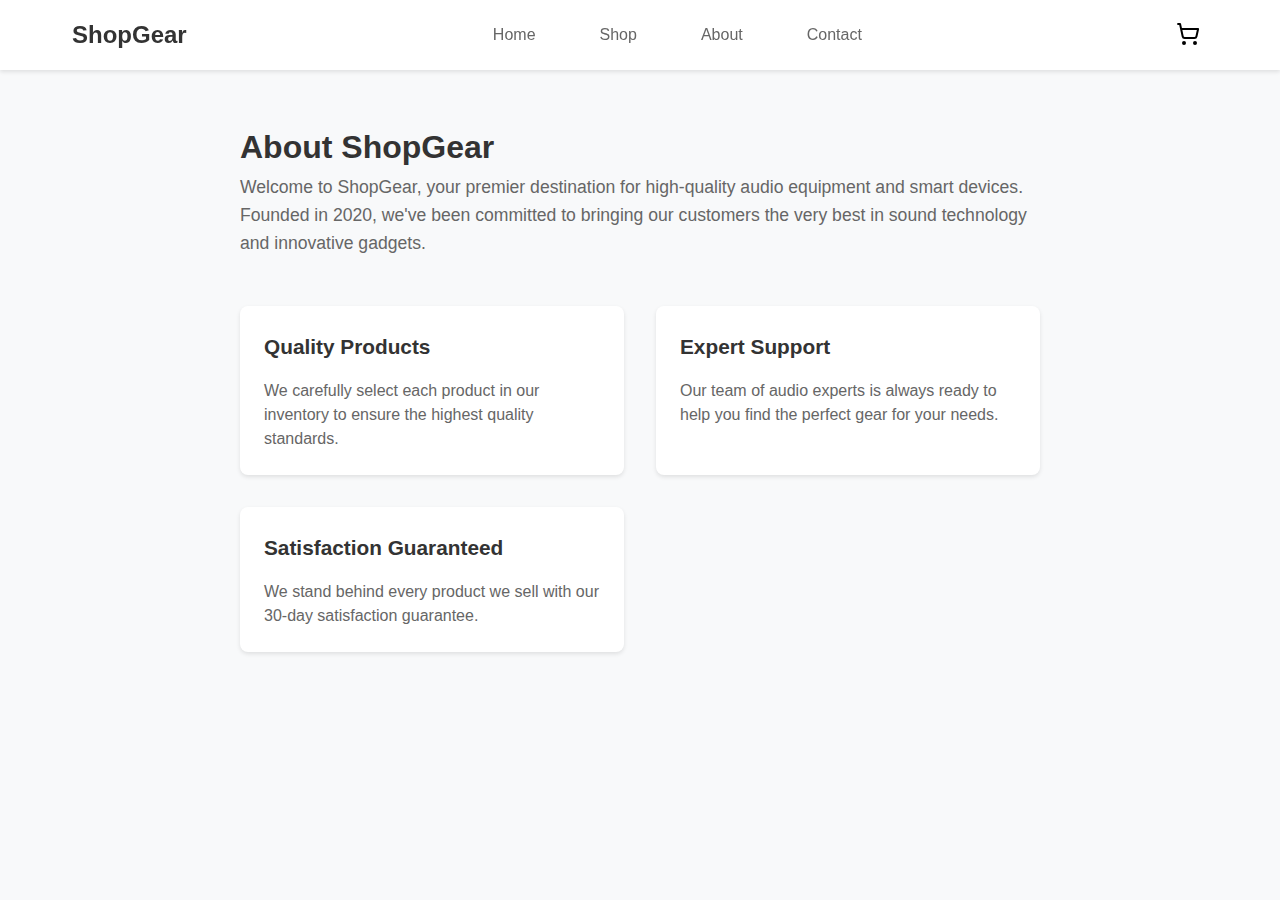
<file: about.html>
<!DOCTYPE html>
<html lang="en">
<head>
    <meta charset="UTF-8">
    <meta name="viewport" content="width=device-width, initial-scale=1.0">
    <title>ShopGear - About Us</title>
    <link rel="stylesheet" href="/styles.css">
</head>
<body>
    <!-- Navigation Bar -->
    <nav class="navbar">
        <div class="nav-container">
            <div class="logo">
                <a href="/">ShopGear</a>
            </div>
            <div class="nav-links">
                <a href="index.html">Home</a>
                <a href="shop.html">Shop</a>
                <a href="about.html">About</a>
                <a href="contact.html">Contact</a>
            </div>
            <div class="cart-icon">
                <button>
                    <svg xmlns="http://www.w3.org/2000/svg" width="24" height="24" viewBox="0 0 24 24" fill="none" stroke="currentColor" stroke-width="2" stroke-linecap="round" stroke-linejoin="round"><circle cx="8" cy="21" r="1"/><circle cx="19" cy="21" r="1"/><path d="M2.05 2.05h2l2.66 12.42a2 2 0 0 0 2 1.58h9.78a2 2 0 0 0 1.95-1.57l1.65-7.43H5.12"/></svg>
                </button>
            </div>
        </div>
    </nav>

    <main class="container">
        <div class="about-section">
            <h1>About ShopGear</h1>
            <p class="about-description">
                Welcome to ShopGear, your premier destination for high-quality audio equipment and smart devices. 
                Founded in 2020, we've been committed to bringing our customers the very best in sound technology 
                and innovative gadgets.
            </p>
            
            <div class="about-features">
                <div class="feature">
                    <h2>Quality Products</h2>
                    <p>We carefully select each product in our inventory to ensure the highest quality standards.</p>
                </div>
                
                <div class="feature">
                    <h2>Expert Support</h2>
                    <p>Our team of audio experts is always ready to help you find the perfect gear for your needs.</p>
                </div>
                
                <div class="feature">
                    <h2>Satisfaction Guaranteed</h2>
                    <p>We stand behind every product we sell with our 30-day satisfaction guarantee.</p>
                </div>
            </div>
        </div>
    </main>

    <script src="/script.js"></script>
</body>
</html>
</file>
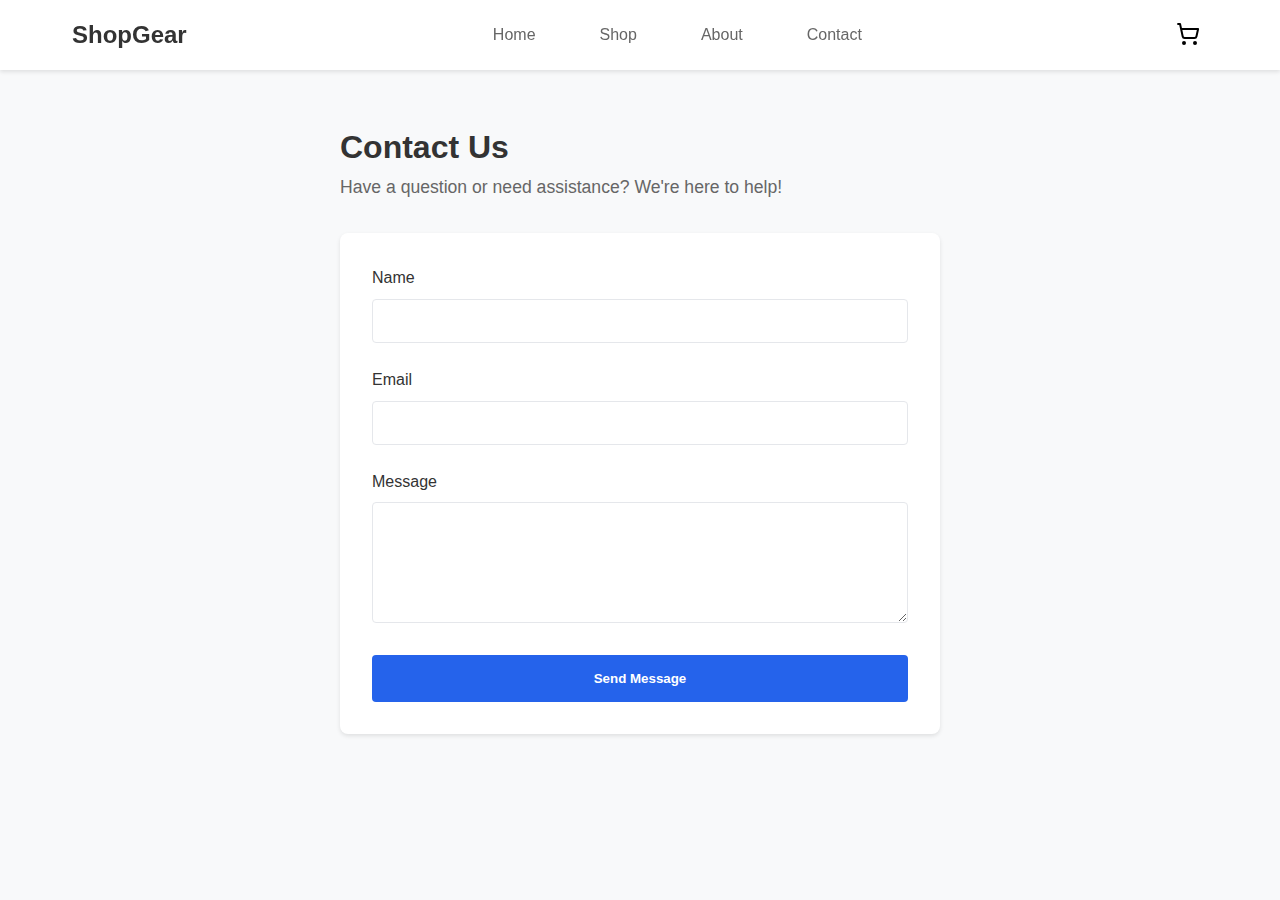
<file: contact.html>
<!DOCTYPE html>
<html lang="en">
<head>
    <meta charset="UTF-8">
    <meta name="viewport" content="width=device-width, initial-scale=1.0">
    <title>ShopGear - Contact Us</title>
    <link rel="stylesheet" href="/styles.css">
</head>
<body>
    <!-- Navigation Bar -->
    <nav class="navbar">
        <div class="nav-container">
            <div class="logo">
                <a href="/">ShopGear</a>
            </div>
            <div class="nav-links">
                <a href="index.html">Home</a>
                <a href="shop.html">Shop</a>
                <a href="about.html">About</a>
                <a href="contact.html">Contact</a>
            </div>
            <div class="cart-icon">
                <button>
                    <svg xmlns="http://www.w3.org/2000/svg" width="24" height="24" viewBox="0 0 24 24" fill="none" stroke="currentColor" stroke-width="2" stroke-linecap="round" stroke-linejoin="round"><circle cx="8" cy="21" r="1"/><circle cx="19" cy="21" r="1"/><path d="M2.05 2.05h2l2.66 12.42a2 2 0 0 0 2 1.58h9.78a2 2 0 0 0 1.95-1.57l1.65-7.43H5.12"/></svg>
                </button>
            </div>
        </div>
    </nav>

    <main class="container">
        <div class="contact-section">
            <h1>Contact Us</h1>
            <p class="contact-description">
                Have a question or need assistance? We're here to help!
            </p>
            
            <form class="contact-form">
                <div class="form-group">
                    <label for="name">Name</label>
                    <input type="text" id="name" name="name" required>
                </div>
                
                <div class="form-group">
                    <label for="email">Email</label>
                    <input type="email" id="email" name="email" required>
                </div>
                
                <div class="form-group">
                    <label for="message">Message</label>
                    <textarea id="message" name="message" rows="5" required></textarea>
                </div>
                
                <button type="submit" class="submit-button">Send Message</button>
            </form>
        </div>
    </main>

    <script src="/script.js"></script>
</body>
</html>
</file>
<file: styles.css>
/* Reset and Base Styles */
* {
    margin: 0;
    padding: 0;
    box-sizing: border-box;
}

body {
    font-family: -apple-system, BlinkMacSystemFont, 'Segoe UI', Roboto, Oxygen,
        Ubuntu, Cantarell, sans-serif;
    line-height: 1.6;
    color: #333;
    background-color: #f8f9fa;
}

/* Navigation Bar */
.navbar {
    background-color: #ffffff;
    box-shadow: 0 2px 4px rgba(0,0,0,0.1);
    width: 100%;
    height: 70px;
    display: flex;
    align-items: center;
    position: fixed;
    top: 0;
    left: 0;
    z-index: 1000;
}

.nav-container {
    width: 100%;
    max-width: 1200px;
    margin: 0 auto;
    padding: 0 2rem;
    display: flex;
    justify-content: space-between;
    align-items: center;
}

.logo a {
    font-size: 1.5rem;
    font-weight: bold;
    color: #333;
    text-decoration: none;
}

.nav-links {
    display: flex;
    gap: 2rem;
}

.nav-links a {
    color: #666;
    text-decoration: none;
    font-weight: 500;
    font-size: 1rem;
    padding: 0.5rem 1rem;
    border-radius: 4px;
    transition: all 0.3s ease;
}

.nav-links a:hover {
    color: #333;
    background-color: #f0f0f0;
}

.cart-icon button {
    background: none;
    border: none;
    cursor: pointer;
    padding: 0.5rem;
    border-radius: 50%;
    transition: background-color 0.3s ease;
}

.cart-icon button:hover {
    background-color: #f0f0f0;
}

/* Main Container */
.container {
    max-width: 1200px;
    margin: 0 auto;
    padding: 90px 20px 20px; /* Increased top padding to account for fixed navbar */
}

/* Product Container */
.product-container {
    display: grid;
    grid-template-columns: 1fr 1fr;
    gap: 2rem;
    margin: 2rem 0;
    background: white;
    padding: 2rem;
    border-radius: 8px;
    box-shadow: 0 2px 4px rgba(0,0,0,0.1);
}

/* Product Gallery */
.product-gallery {
    display: flex;
    flex-direction: column;
    gap: 1rem;
}

.main-image {
    aspect-ratio: 1;
    overflow: hidden;
    border-radius: 8px;
}

.main-image img {
    width: 100%;
    height: 100%;
    object-fit: cover;
    transition: transform 0.3s ease;
}

.main-image img:hover {
    transform: scale(1.05);
}

.thumbnail-container {
    display: flex;
    gap: 1rem;
}

.thumbnail {
    width: 80px;
    height: 80px;
    object-fit: cover;
    border-radius: 4px;
    cursor: pointer;
    opacity: 0.6;
    transition: opacity 0.3s ease;
}

.thumbnail:hover,
.thumbnail.active {
    opacity: 1;
}

/* Product Details */
.product-details {
    display: flex;
    flex-direction: column;
    gap: 1.5rem;
}

.product-details h1 {
    font-size: 2rem;
    font-weight: bold;
    color: #333;
}

.product-details .price {
    font-size: 1.5rem;
    font-weight: 600;
    color: #2563eb;
}

.product-details .description {
    color: #666;
    line-height: 1.6;
}

.actions {
    display: flex;
    gap: 1rem;
    margin-top: 1rem;
}

.add-to-cart {
    flex: 1;
    padding: 1rem 2rem;
    background-color: #2563eb;
    color: white;
    border: none;
    border-radius: 8px;
    font-weight: 600;
    cursor: pointer;
    transition: background-color 0.3s ease;
}

.add-to-cart:hover {
    background-color: #1d4ed8;
}

.wishlist {
    padding: 1rem;
    background: none;
    border: 1px solid #e5e7eb;
    border-radius: 8px;
    cursor: pointer;
    transition: all 0.3s ease;
}

.wishlist:hover {
    background-color: #f3f4f6;
}

.wishlist.active svg {
    fill: #ef4444;
    stroke: #ef4444;
}

/* Reviews Section */
.reviews-section {
    background: white;
    padding: 2rem;
    border-radius: 8px;
    box-shadow: 0 2px 4px rgba(0,0,0,0.1);
    margin: 2rem 0;
}

.reviews-section h2 {
    font-size: 1.5rem;
    margin-bottom: 1rem;
}

.average-rating {
    display: flex;
    align-items: center;
    gap: 1rem;
    margin-bottom: 2rem;
}

.stars {
    color: #fbbf24;
}

.reviews-container {
    display: flex;
    flex-direction: column;
    gap: 1.5rem;
}

.review {
    padding: 1rem;
    border: 1px solid #e5e7eb;
    border-radius: 8px;
}

.review-header {
    display: flex;
    justify-content: space-between;
    margin-bottom: 0.5rem;
}

.author {
    font-weight: 600;
}

/* Related Products */
.related-products {
    margin: 2rem 0;
}

.related-products h2 {
    font-size: 1.5rem;
    margin-bottom: 1.5rem;
}

.products-grid {
    display: grid;
    grid-template-columns: repeat(auto-fit, minmax(250px, 1fr));
    gap: 1.5rem;
}

.product-card {
    background: white;
    border-radius: 8px;
    overflow: hidden;
    box-shadow: 0 2px 4px rgba(0,0,0,0.1);
    transition: transform 0.3s ease;
}

.product-card:hover {
    transform: translateY(-4px);
}

.product-card img {
    width: 100%;
    aspect-ratio: 1;
    object-fit: cover;
}

.product-card h3 {
    padding: 1rem;
    font-size: 1.1rem;
}

.product-card .price {
    padding: 0 1rem 1rem;
    color: #2563eb;
    font-weight: 600;
}

/* Animations */
@keyframes fadeIn {
    from { opacity: 0; }
    to { opacity: 1; }
}

/* Page Titles */
.page-title {
    font-size: 2rem;
    font-weight: bold;
    margin-bottom: 2rem;
    color: #333;
}

/* About Page Styles */
.about-section {
    max-width: 800px;
    margin: 0 auto;
    padding: 2rem 0;
}

.about-description {
    font-size: 1.1rem;
    line-height: 1.6;
    color: #666;
    margin-bottom: 3rem;
}

.about-features {
    display: grid;
    grid-template-columns: repeat(auto-fit, minmax(250px, 1fr));
    gap: 2rem;
    margin-top: 2rem;
}

.feature {
    padding: 1.5rem;
    background: white;
    border-radius: 8px;
    box-shadow: 0 2px 4px rgba(0,0,0,0.1);
}

.feature h2 {
    font-size: 1.3rem;
    margin-bottom: 1rem;
    color: #333;
}

.feature p {
    color: #666;
    line-height: 1.5;
}

/* Contact Page Styles */
.contact-section {
    max-width: 600px;
    margin: 0 auto;
    padding: 2rem 0;
}

.contact-description {
    font-size: 1.1rem;
    color: #666;
    margin-bottom: 2rem;
}

.contact-form {
    background: white;
    padding: 2rem;
    border-radius: 8px;
    box-shadow: 0 2px 4px rgba(0,0,0,0.1);
}

.form-group {
    margin-bottom: 1.5rem;
}

.form-group label {
    display: block;
    margin-bottom: 0.5rem;
    font-weight: 500;
    color: #333;
}

.form-group input,
.form-group textarea {
    width: 100%;
    padding: 0.75rem;
    border: 1px solid #e5e7eb;
    border-radius: 4px;
    font-size: 1rem;
    transition: border-color 0.3s ease;
}

.form-group input:focus,
.form-group textarea:focus {
    outline: none;
    border-color: #2563eb;
}

.submit-button {
    width: 100%;
    padding: 1rem;
    background-color: #2563eb;
    color: white;
    border: none;
    border-radius: 4px;
    font-weight: 600;
    cursor: pointer;
    transition: background-color 0.3s ease;
}

.submit-button:hover {
    background-color: #1d4ed8;
}

/* Responsive Design */
@media (max-width: 768px) {
    .nav-links {
        display: none;
    }

    .product-container {
        grid-template-columns: 1fr;
    }

    .about-features {
        grid-template-columns: 1fr;
    }

    .contact-section {
        padding: 1rem;
    }
}
</file>
